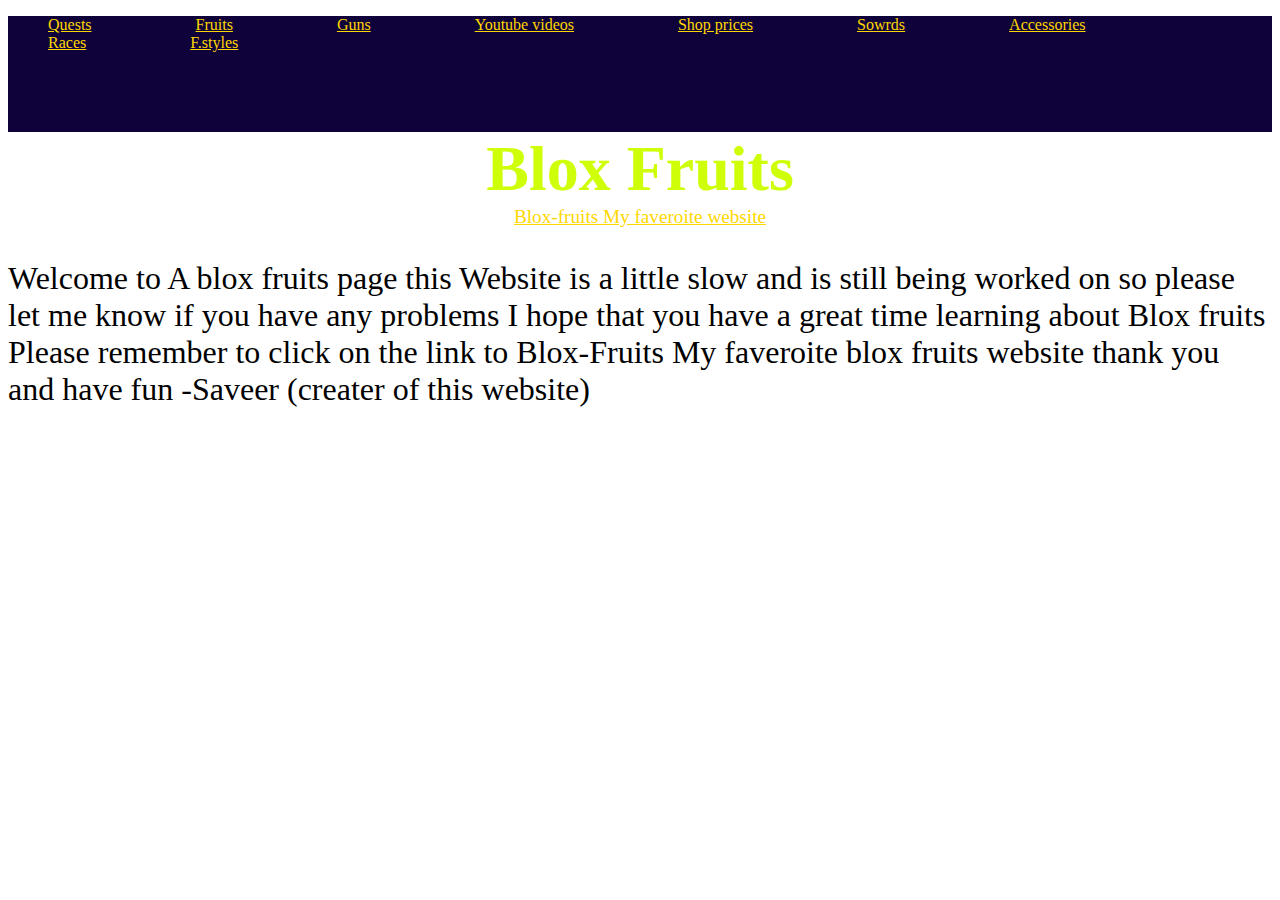
<file: index.html>
<!DOCTYPE html>
<html lang="en">

<head>
    <meta charset="UTF-8">
    <title></title>
    <link rel="stylesheet" href="stylesheet.css" />
</head>

<body>
    <div class="box">
        <ul>
            <li><a href="quests.html">Quests</a></li>
            <li><a href="fruits.html">Fruits</a></li>
            <li><a href="Guns.html">Guns</a></li>
            <li><a href="Youtube.html">Youtube videos</a></li>
            <li><a href="Shop.html">Shop prices</a></li>
            <li><a href="Sowrds.html">Sowrds</a></li>
            <li><a href="Accessories.html">Accessories</a></li>
            <li><a href="Races.html">Races</a></li>
            <li><a href="Fighting styles.html">F.styles</a></li>
        </ul>
    </div>
    <h1 class="title">Blox Fruits</h1>
    <div class="blox"> <a href="https://blox-fruits.com/">Blox-fruits My faveroite website</a></div>

<p>Welcome to A blox fruits page this Website is a little slow and is still being worked on so please let me know if you have any problems I hope that you have a great time 
    learning about Blox fruits Please remember to click on the link to Blox-Fruits My faveroite blox fruits website
    thank you and have fun -Saveer (creater of this website)
</p>
<footer>
</footer>
</body>

</html>
</file>
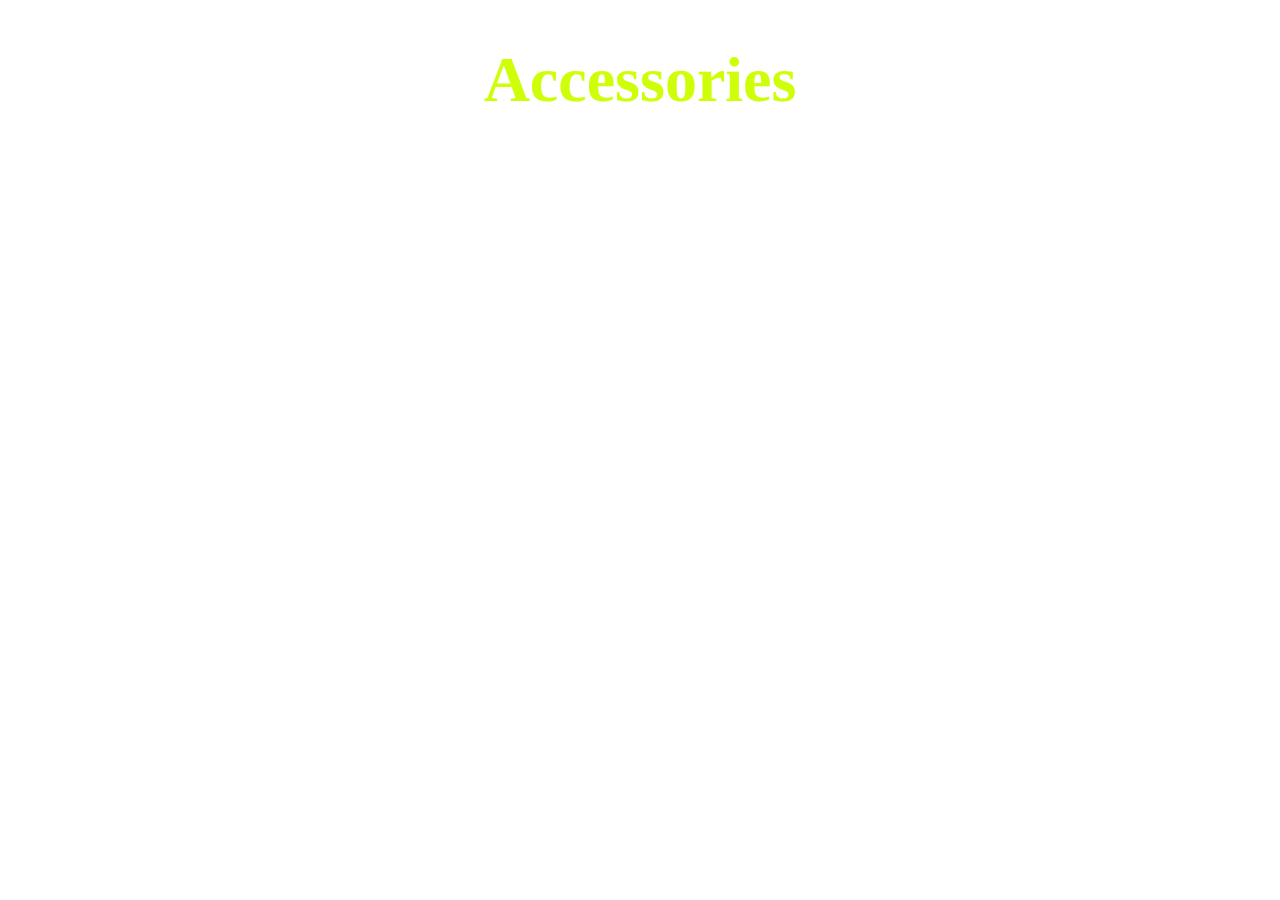
<file: accessories.html>
<!DOCTYPE html>
<html lang="en">
<head>
    <meta charset="UTF-8">
    <meta name="viewport" content="width=device-width, initial-scale=1.0">
    <title>Document</title>
    <link rel="stylesheet" href="stylesheet.css" />
</head>
<body>
    <h1>Accessories</h1>
</body>
</html>
</file>
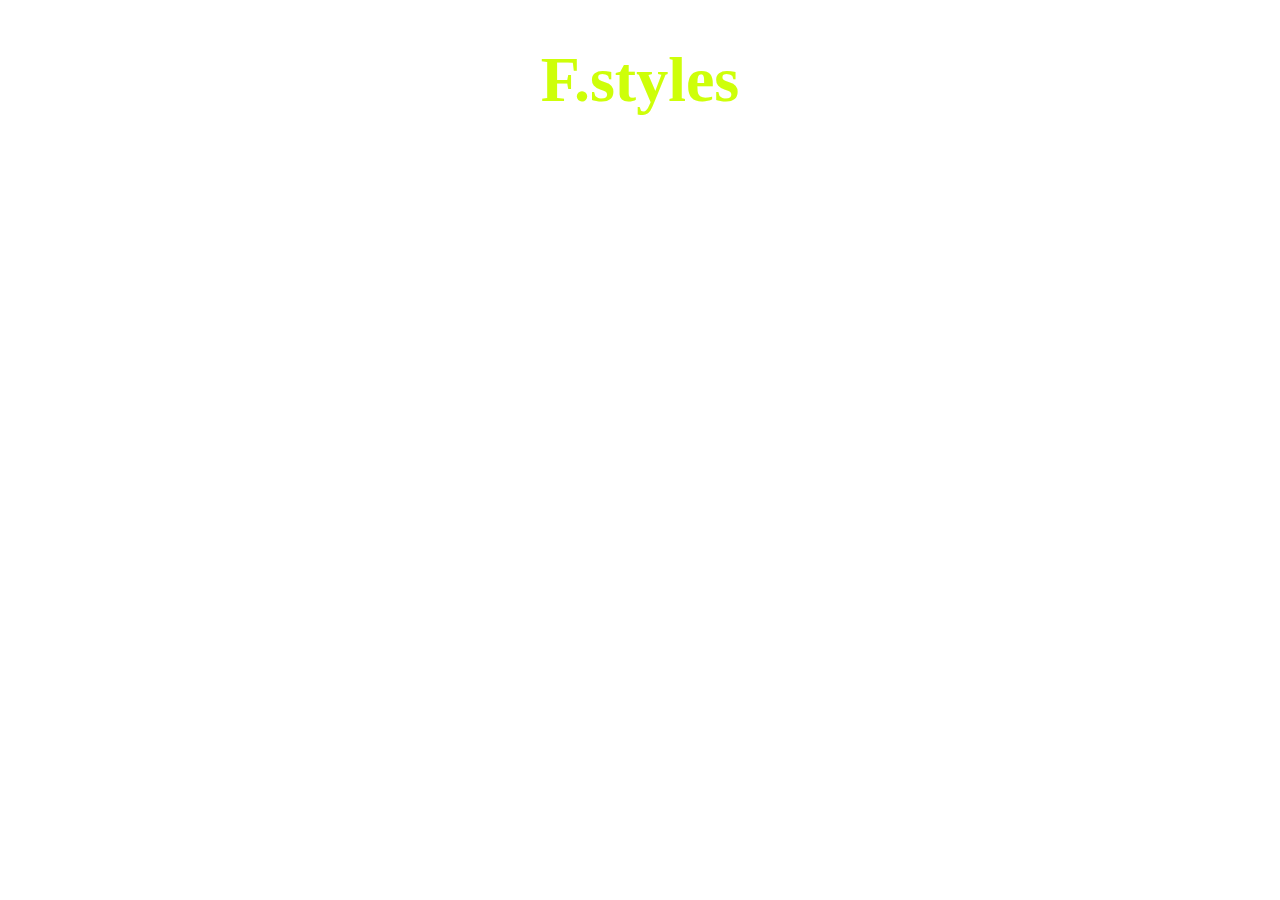
<file: Fighting styles.html>
<!DOCTYPE html>
<html lang="en">
<head>
    <meta charset="UTF-8">
    <meta name="viewport" content="width=device-width, initial-scale=1.0">
    <title>Document</title>
    <link rel="stylesheet" href="stylesheet.css" />
</head>
<body>
    <h1>F.styles</h1>
</body>
</html>
</file>
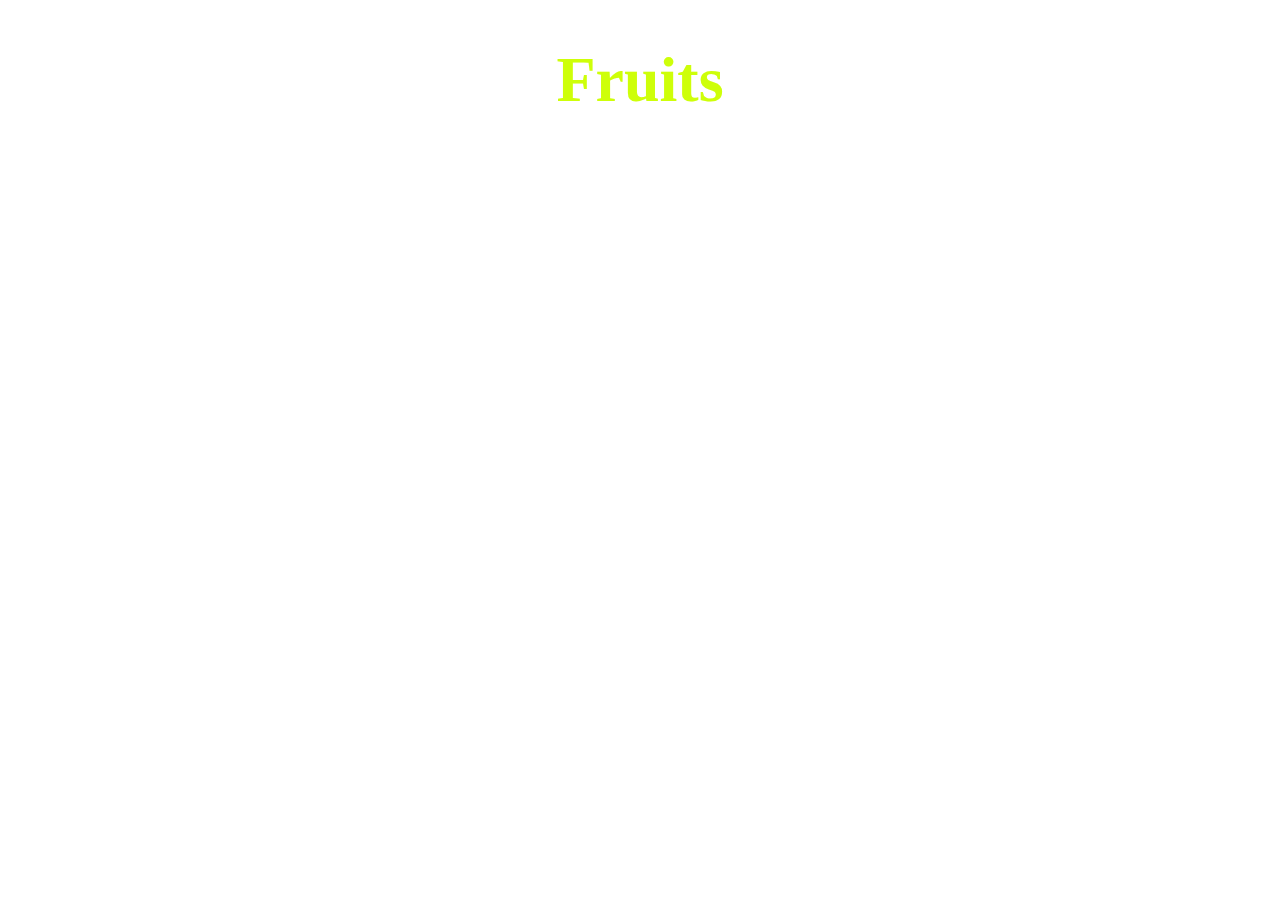
<file: fruits.html>
<!DOCTYPE html>
<html lang="en">
<head>
    <meta charset="UTF-8">
    <meta name="viewport" content="width=device-width, initial-scale=1.0">
    <title>Document</title>
    <link rel="stylesheet" href="stylesheet.css" />
</head>
<body>
  <h1>Fruits</h1> 
</body>
</html>
</file>
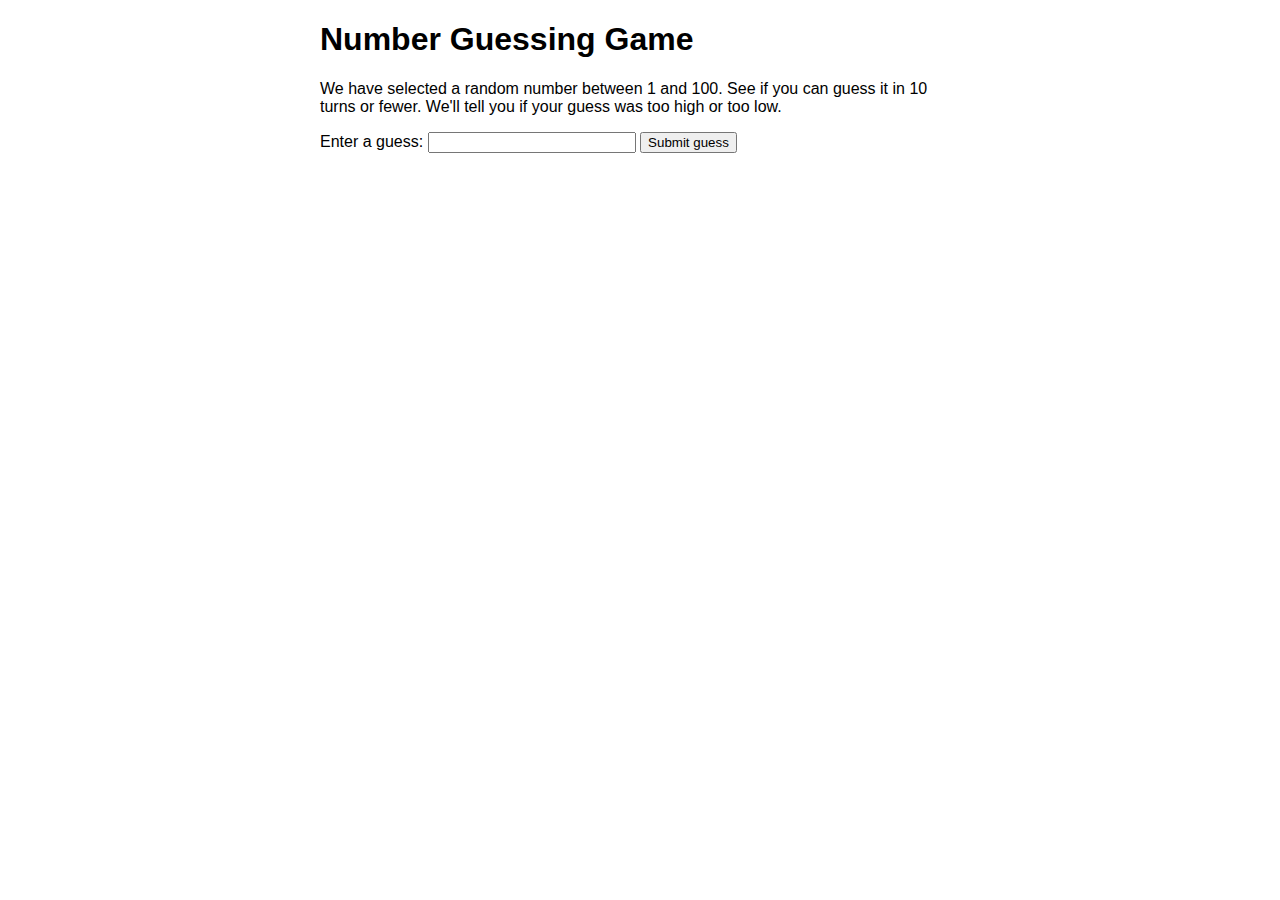
<file: fun.html>
<!DOCTYPE html>
<html lang="en">
    <head>
        <meta charset="UTF-8" />
        <meta name="viewport" content="width=device-width, initial-scale=1.0" />
        <title>Number Guessing Game</title>

        <link rel="stylesheet" href="guess.css" />
        <style>

        </style>
    </head>
    <body>
        <h1>Number Guessing Game</h1>

        <p>We have selected a random number between 1 and 100. See if you can guess it in 10 turns or fewer. We'll tell you if your guess was too high or too low.</p>

        <div class="form">
            <label for="guessField">Enter a guess: </label>
            <input type="number" min="1" max="100" id="guessField" class="guessField">
            <input type="submit" value="Submit guess" class="guessSubmit">
        </div>

        <div class="resultParas">
            <p class="guesses"></p>
            <p class="lastResult"></p>
            <p class="lowOrHi"></p>
        </div>

        <script>
            let randomNumber = Math.floor(Math.random() * 100) + 1;

            const guesses = document.querySelector(".guesses");
            const lastResult = document.querySelector(".lastResult");
            const lowOrHi = document.querySelector(".lowOrHi");

            const guessSubmit = document.querySelector(".guessSubmit");
            const guessField = document.querySelector(".guessField");

            let guessCount = 1;
            let resetButton;

            function checkGuess(){
                const userGuess = Number(guessField.value);

                if(guessCount === 1){
                    guesses.textContent = "Previous Guesses: ";
                }

                guesses.textContent = `${guesses.textContent} ${userGuess}`;

                if(userGuess === randomNumber) {
                    lastResult.textContent = "Congratulations! You got it right!";
                    lastResult.style.backgroundColor = "green";
                    lowOrHi.textContent = "";
                    setGameOver();
                } else if (guessCount === 10){
                    lastResult.textContent = "!!!GAME OVER!!!";
                    lowOrHi.textContent = "";
                    setGameOver();
                } else {
                    lastResult.textContent = "Wrong!";
                    lastResult.style.backgroundColor = "red";

                    if(userGuess < randomNumber){
                        lowOrHi.textContent = "Last Guess was too low!";
                    } else if (userGuess > randomNumber){
                        lowOrHi.textContent = "Last guess was too high!";
                    }
                }

                guessCount++;
                guessField.value = "";
                guessField.focus();
            }

            guessSubmit.addEventListener("click", checkGuess);

            function setGameOver(){
                guessField.disabled = true;
                guessSubmit.disabled = true;
                resetButton = document.createElement("button");
                resetButton.textContent = "Start new game";
                document.body.append(resetButton);
                resetButton.addEventListener("click", resetGame);
            }

            function resetGame(){
                guessCount = 1;

                const resetParas = document.querySelectorAll(".resultParas p");

                for (const resetPara of resetParas){
                    resetPara.textContent = "";
                }

                resetButton.parentNode.removeChild(resetButton);

                guessField.disabled = false;
                guessSubmit.disabled = false;
                guessField.value = "";
                guessField.focus();

                lastResult.style.backgroundColor = "white";

                randomNumber = Math.floor(Math.random() * 100) + 1;
            }
        </script>
    </body>
</html>
</file>
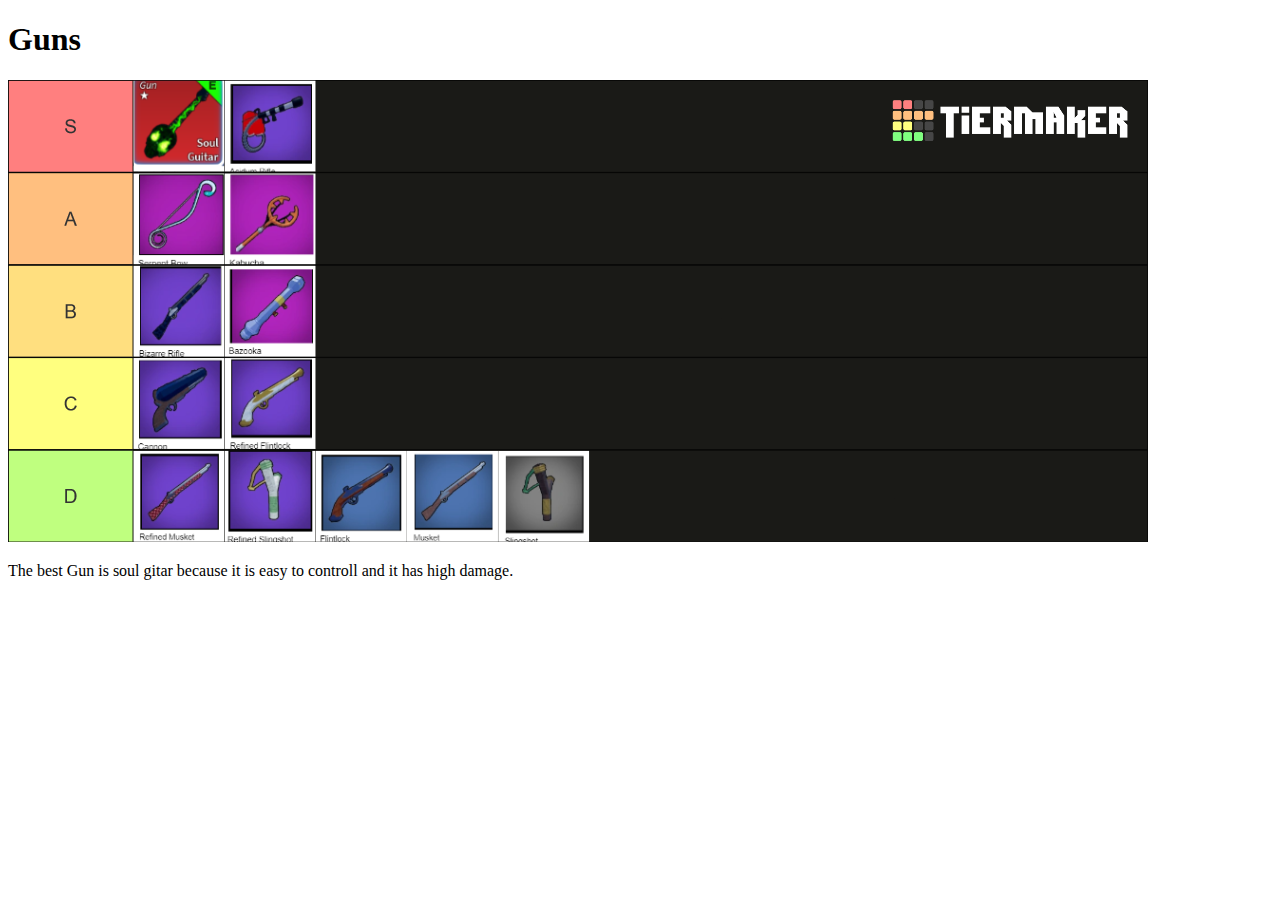
<file: Guns.html>
<!DOCTYPE html>
<html lang="en">
<head>
    <meta charset="UTF-8">
    <meta name="viewport" content="width=device-width, initial-scale=1.0">
    <title>Document</title>
</head>
<body>
    <h1>Guns</h1>
    <img src="my-image(1).png"/>
    <p>The best Gun is soul gitar because it is easy to controll and it has high damage.</p>
</body>
</html>
</file>
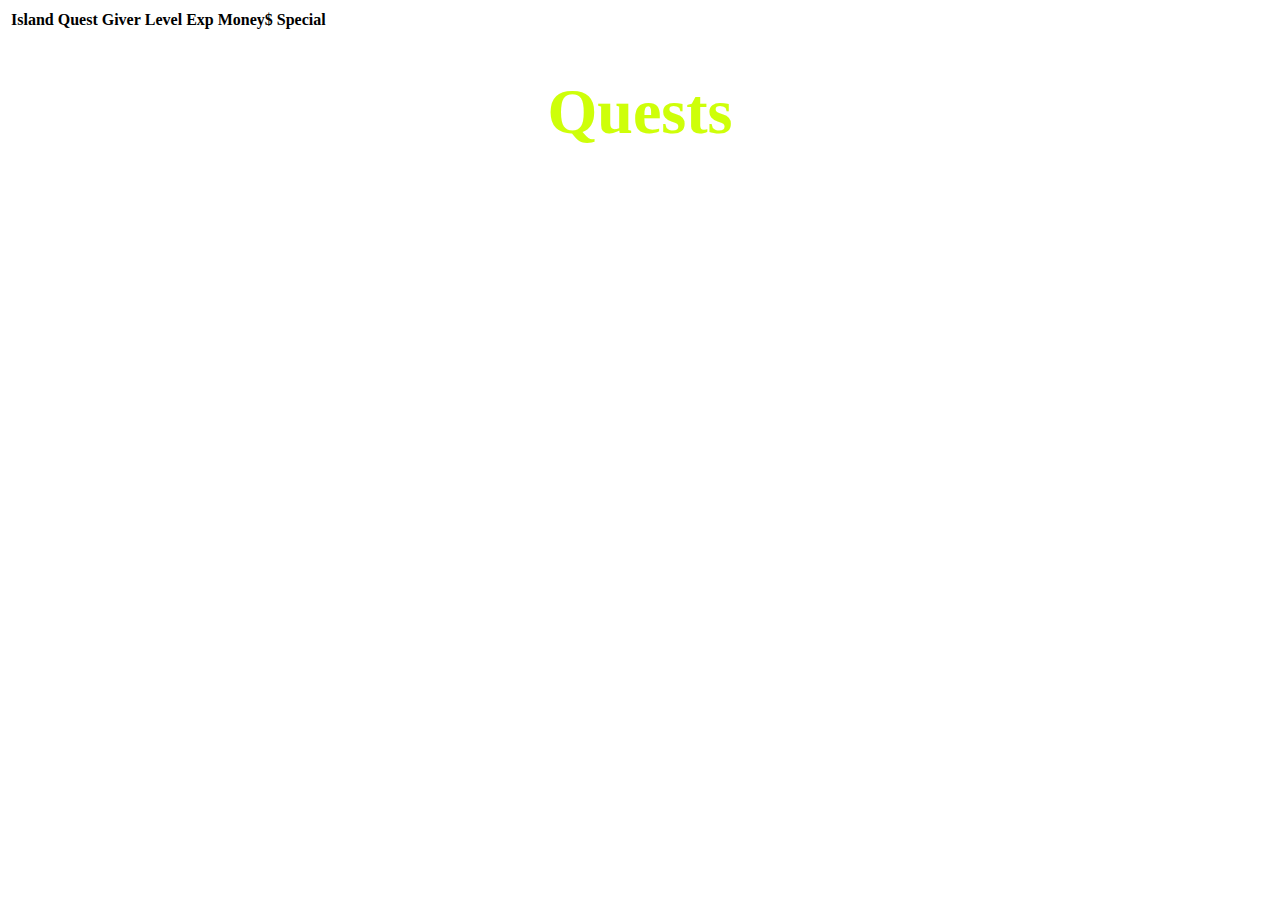
<file: quests.html>
<!DOCTYPE html>
<html lang="en">
<head>
    <meta charset="UTF-8">
    <meta name="viewport" content="width=device-width, initial-scale=1.0">
    <title>Document</title>
    <link rel="stylesheet" href="stylesheet.css" />
</head>
<table>
    <tr>
        <th>Island</th>
        <th>Quest Giver</th>
        <th>Level</th>
        <th>Exp</th>
        <th>Money$</th>
        <th>Special</th>
    </tr>
</table>
<body>
    <h1>Quests</h1>
</body>
</html>
</file>
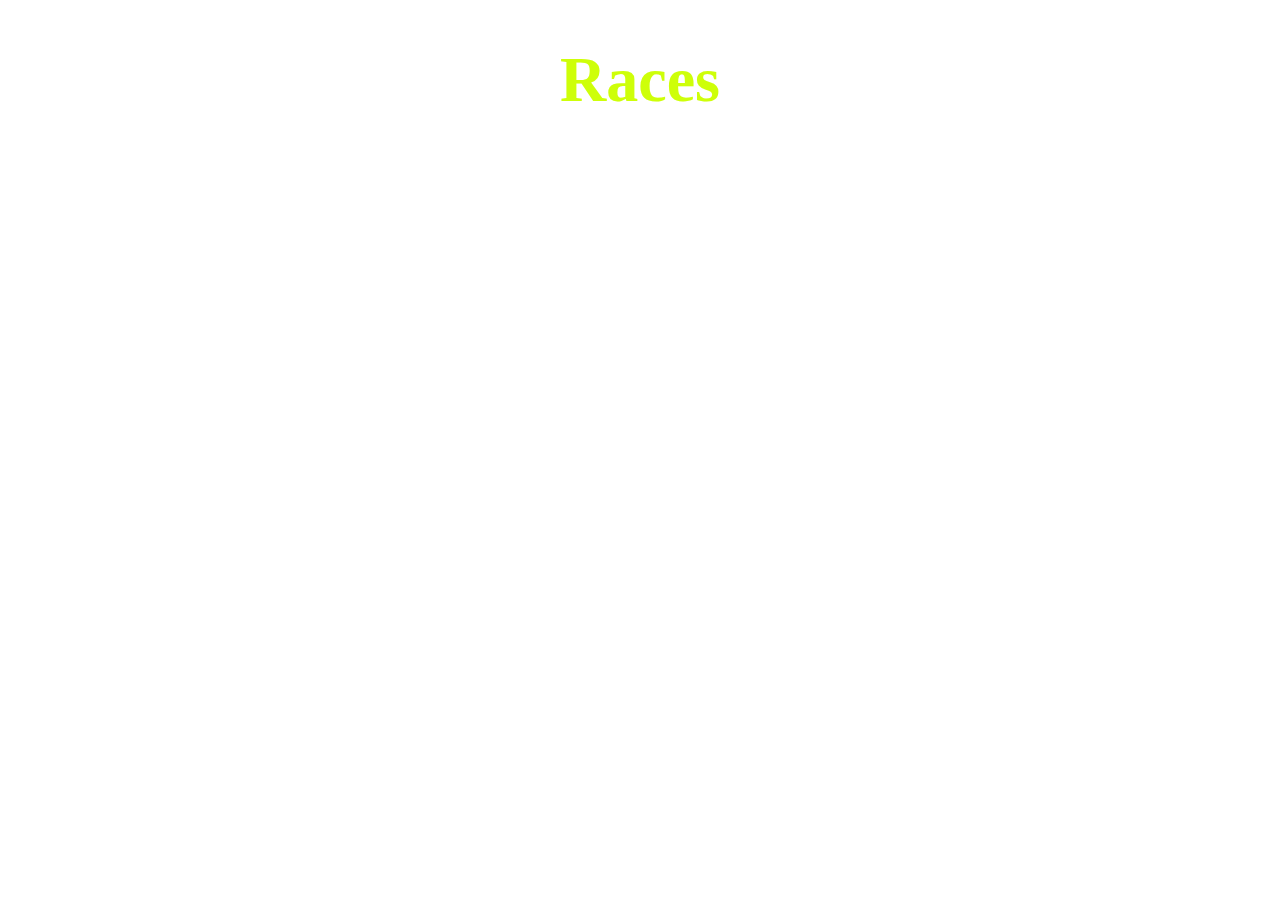
<file: races.html>
<!DOCTYPE html>
<html lang="en">
<head>
    <meta charset="UTF-8">
    <meta name="viewport" content="width=device-width, initial-scale=1.0">
    <title>Document</title>
    <link rel="stylesheet" href="stylesheet.css" />
</head>
<body>
    <h1>Races</h1>
</body>
</html>
</file>
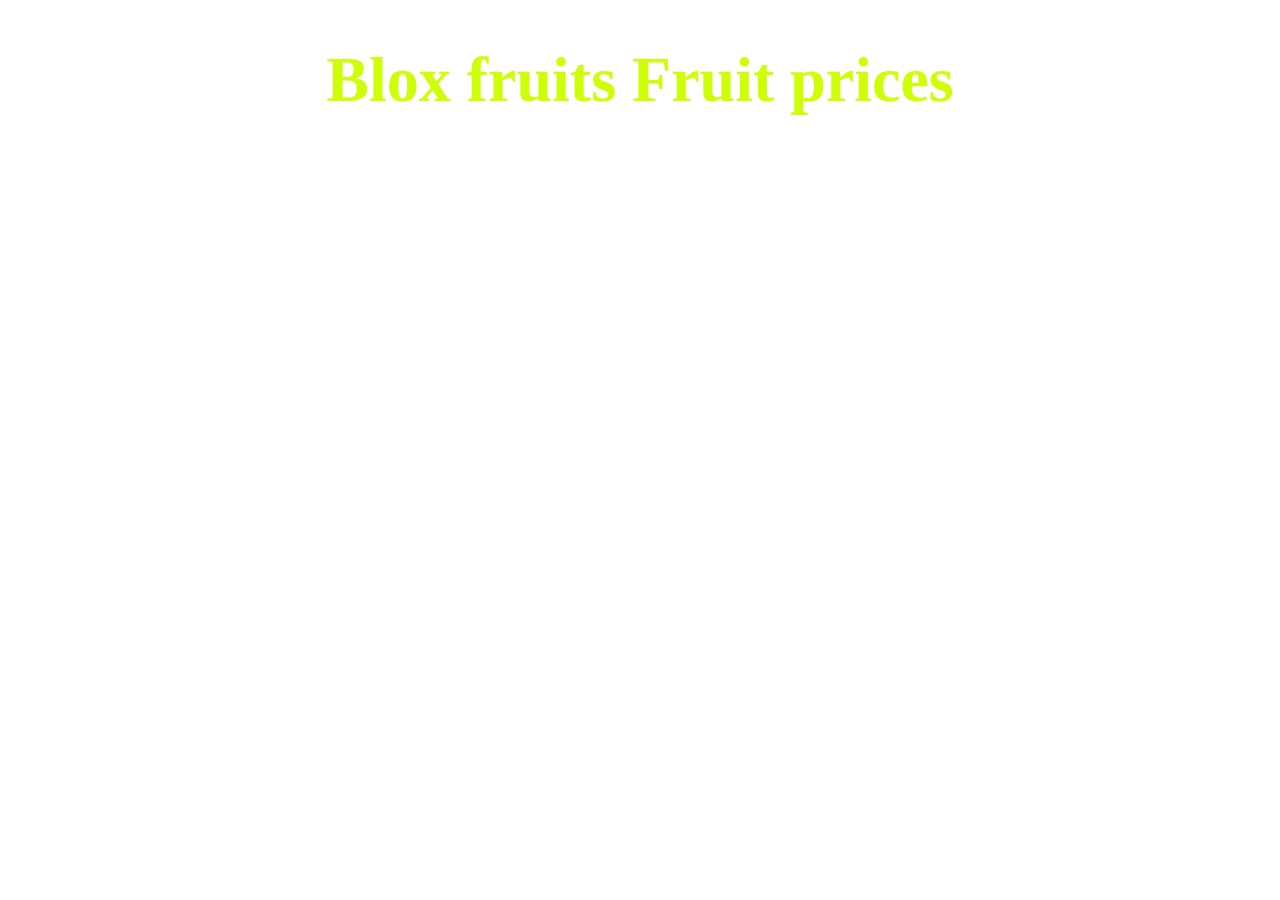
<file: Shop.html>
<!DOCTYPE html>
<html lang="en">
<head>
    <meta charset="UTF-8">
    <meta name="viewport" content="width=device-width, initial-scale=1.0">
    <title>Document</title>
    <link rel="stylesheet" href="stylesheet.css" />
</head>
<body>
    <h1>Blox fruits Fruit prices</h1>
</body>
</html>
</file>
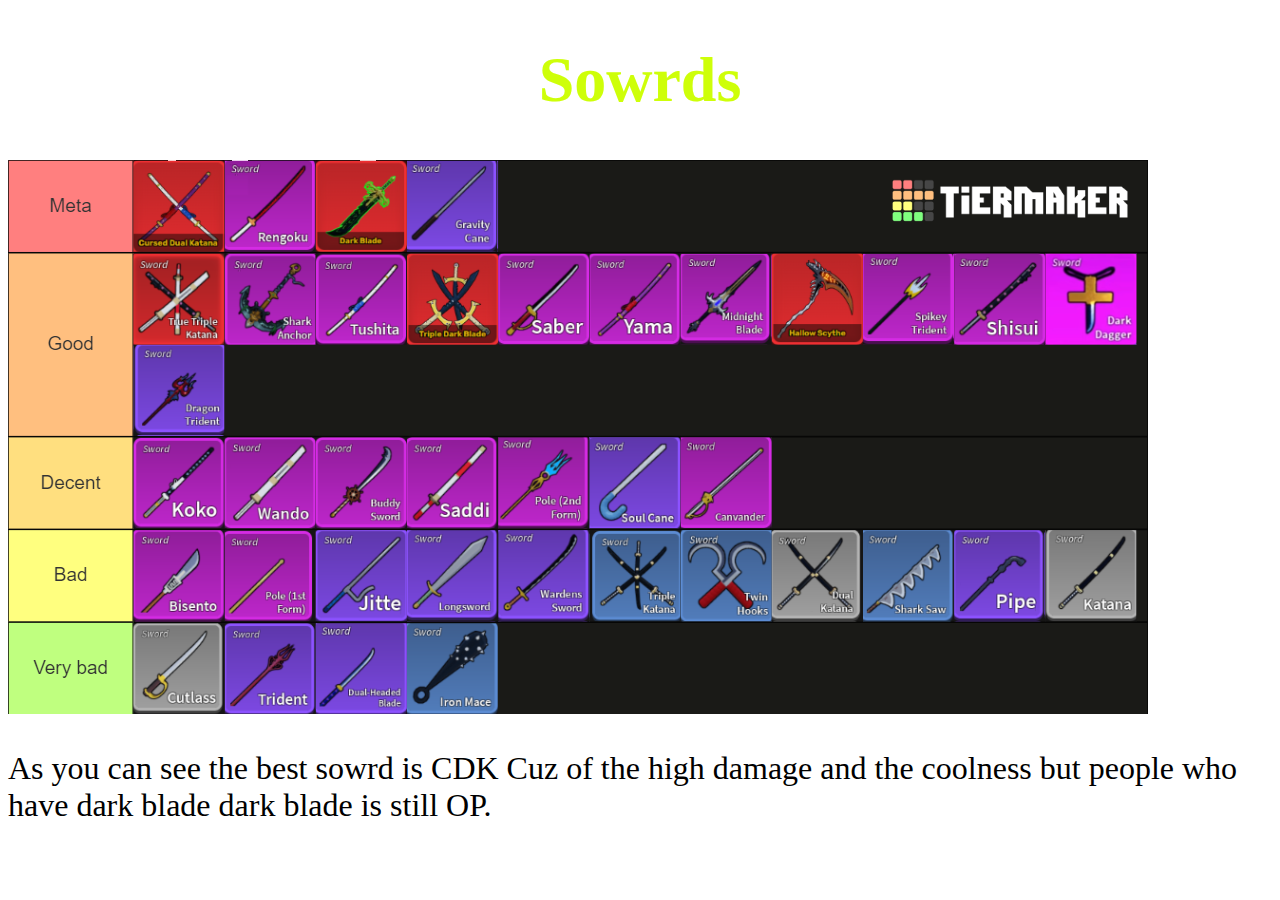
<file: Sowrds.html>
<!DOCTYPE html>
<html lang="en">
<head>
    <meta charset="UTF-8">
    <meta name="viewport" content="width=device-width, initial-scale=1.0">
    <title>Document</title>
    <link rel="stylesheet" href="stylesheet.css" />
</head>
<body>
    <h1>Sowrds</h1>
    <img src="my-image.png"/>
    <p>As you can see the best sowrd is CDK Cuz of the high damage and the coolness but people who have dark blade dark blade is still OP.</p>
</body>
</html>
</file>
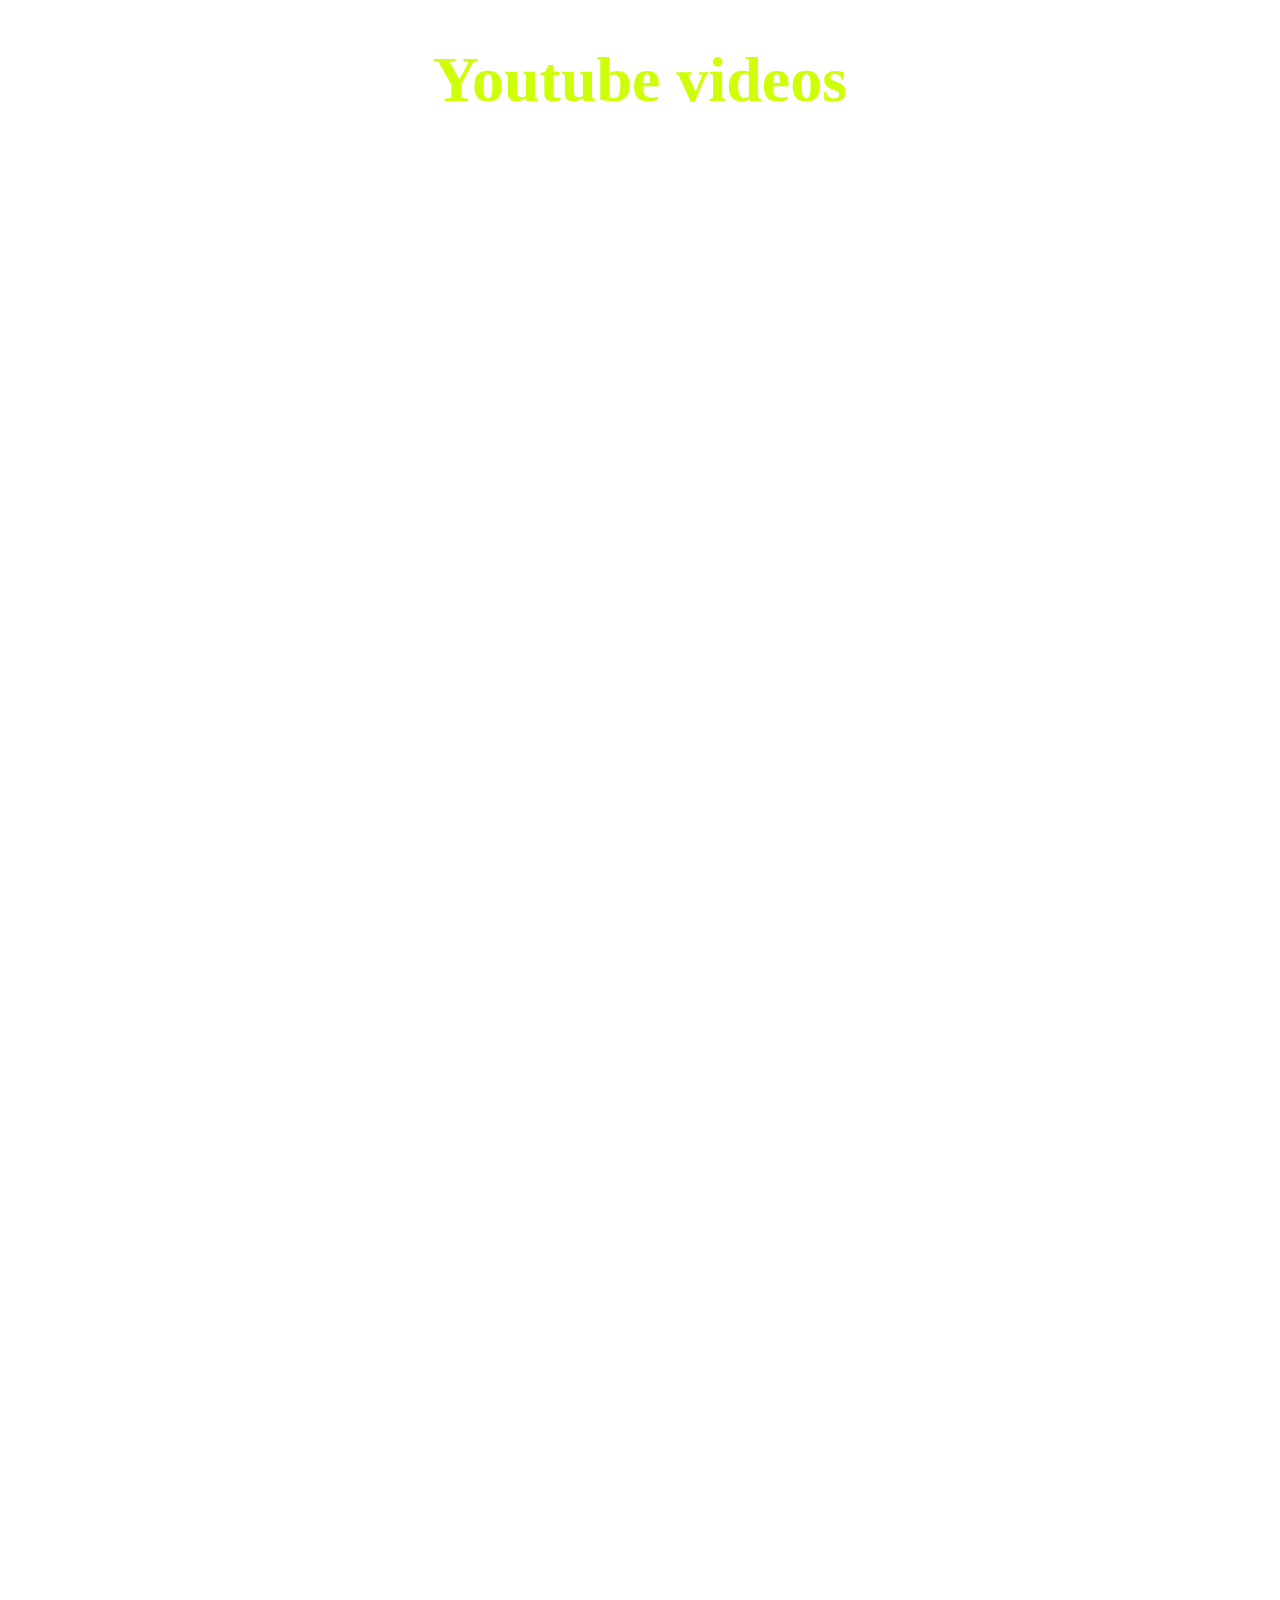
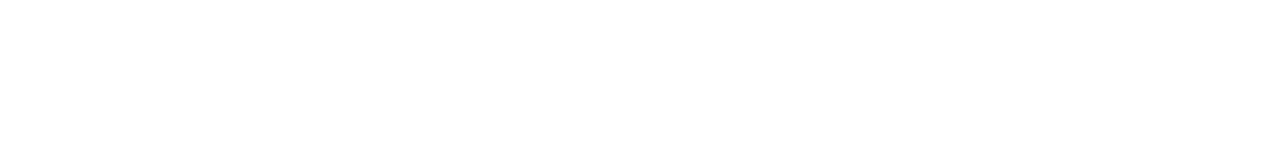
<file: Youtube.html>
<!DOCTYPE html>
<html lang="en">
<head>
    <meta charset="UTF-8">
    <meta name="viewport" content="width=device-width, initial-scale=1.0">
    <title>Document</title>
    <link rel="stylesheet" href="stylesheet.css" />
    
</head>
<body>
   <h1>Youtube videos</h1> 
   <iframe width="560" height="315" src="https://www.youtube.com/embed/I3yPG_YwhcA?si=yevRHBhUdnkBnrgb" title="YouTube video player" frameborder="0" allow="accelerometer; autoplay; clipboard-write; encrypted-media; gyroscope; picture-in-picture; web-share" referrerpolicy="strict-origin-when-cross-origin" allowfullscreen></iframe>
   <iframe width="560" height="315" src="https://www.youtube.com/embed/DLuPQBvO_1s?si=3_MKlPORuMDhHBQI" title="YouTube video player" frameborder="0" allow="accelerometer; autoplay; clipboard-write; encrypted-media; gyroscope; picture-in-picture; web-share" referrerpolicy="strict-origin-when-cross-origin" allowfullscreen></iframe>
   <iframe width="560" height="315" src="https://www.youtube.com/embed/5jJeFp4Fb44?si=QULcayEOcl6Rn_yO" title="YouTube video player" frameborder="0" allow="accelerometer; autoplay; clipboard-write; encrypted-media; gyroscope; picture-in-picture; web-share" referrerpolicy="strict-origin-when-cross-origin" allowfullscreen></iframe>
   <iframe width="560" height="315" src="https://www.youtube.com/embed/q8ehy2HTtEM?si=3fgVOVO-0oZHxgE9" title="YouTube video player" frameborder="0" allow="accelerometer; autoplay; clipboard-write; encrypted-media; gyroscope; picture-in-picture; web-share" referrerpolicy="strict-origin-when-cross-origin" allowfullscreen></iframe>
   <iframe width="560" height="315" src="https://www.youtube.com/embed/vXA5Nm3izgU?si=OWFBk7hWKb-Y_IRI" title="YouTube video player" frameborder="0" allow="accelerometer; autoplay; clipboard-write; encrypted-media; gyroscope; picture-in-picture; web-share" referrerpolicy="strict-origin-when-cross-origin" allowfullscreen></iframe>
   <iframe width="560" height="315" src="https://www.youtube.com/embed/pJW0ZfCJyBg?si=czvOqf1Nz32Z-7PE" title="YouTube video player" frameborder="0" allow="accelerometer; autoplay; clipboard-write; encrypted-media; gyroscope; picture-in-picture; web-share" referrerpolicy="strict-origin-when-cross-origin" allowfullscreen></iframe>
   <iframe width="560" height="315" src="https://www.youtube.com/embed/zbntVLLZxmQ?si=-IsTp-PYwwI07vZq" title="YouTube video player" frameborder="0" allow="accelerometer; autoplay; clipboard-write; encrypted-media; gyroscope; picture-in-picture; web-share" referrerpolicy="strict-origin-when-cross-origin" allowfullscreen></iframe>
   <iframe width="560" height="315" src="https://www.youtube.com/embed/zr6g7-AZGGs?si=f8M4aWg5BUCovzhV" title="YouTube video player" frameborder="0" allow="accelerometer; autoplay; clipboard-write; encrypted-media; gyroscope; picture-in-picture; web-share" referrerpolicy="strict-origin-when-cross-origin" allowfullscreen></iframe>
   <iframe width="560" height="315" src="https://www.youtube.com/embed/iBgxN3ElKZw?si=wNUz8MtxrkP4xcO4" title="YouTube video player" frameborder="0" allow="accelerometer; autoplay; clipboard-write; encrypted-media; gyroscope; picture-in-picture; web-share" referrerpolicy="strict-origin-when-cross-origin" allowfullscreen></iframe>
   <iframe width="560" height="315" src="https://www.youtube.com/embed/WQs0Dug6efU?si=rwvXz9bN78AnR27P" title="YouTube video player" frameborder="0" allow="accelerometer; autoplay; clipboard-write; encrypted-media; gyroscope; picture-in-picture; web-share" referrerpolicy="strict-origin-when-cross-origin" allowfullscreen></iframe>
   
</body>
</html>
</file>
<file: stylesheet.css>
H1 {
   color: rgb(43, 35, 204);
   font-size: 7em
}


li {
   color: black;
}
p{
   font-size: 200%;
   color: black;
}
li {
   list-style-type: decimal;
}

h1 {
   font-size: 400%;
   font-weight: bold;
   color: rgb(206, 255, 9);

}

a {
   color: gold;
}

.box {
   width: 100%;
   height: 116px;
   background-color: rgb(15, 1, 58);
}

.title {
   margin: 0px;
   text-align: center;
}

li {
   display: inline-flex;
   color: yellow;
   padding-right: 100px;
}

.blox {
   text-align: center;
   color: blue;
   font-size: 120%
}

h1 {
   text-align: center;
}
</file>
<file: guess.css>
html {
    font-family: sans-serif;
}

body {
    width: 50%;
    max-width: 800px;
    min-width: 480px;
    margin: 0 auto;
}

.form input[type="number"] {
    width: 200px;
}

.lastResult {
    color: white;
    padding: 3px;
}
</file>
